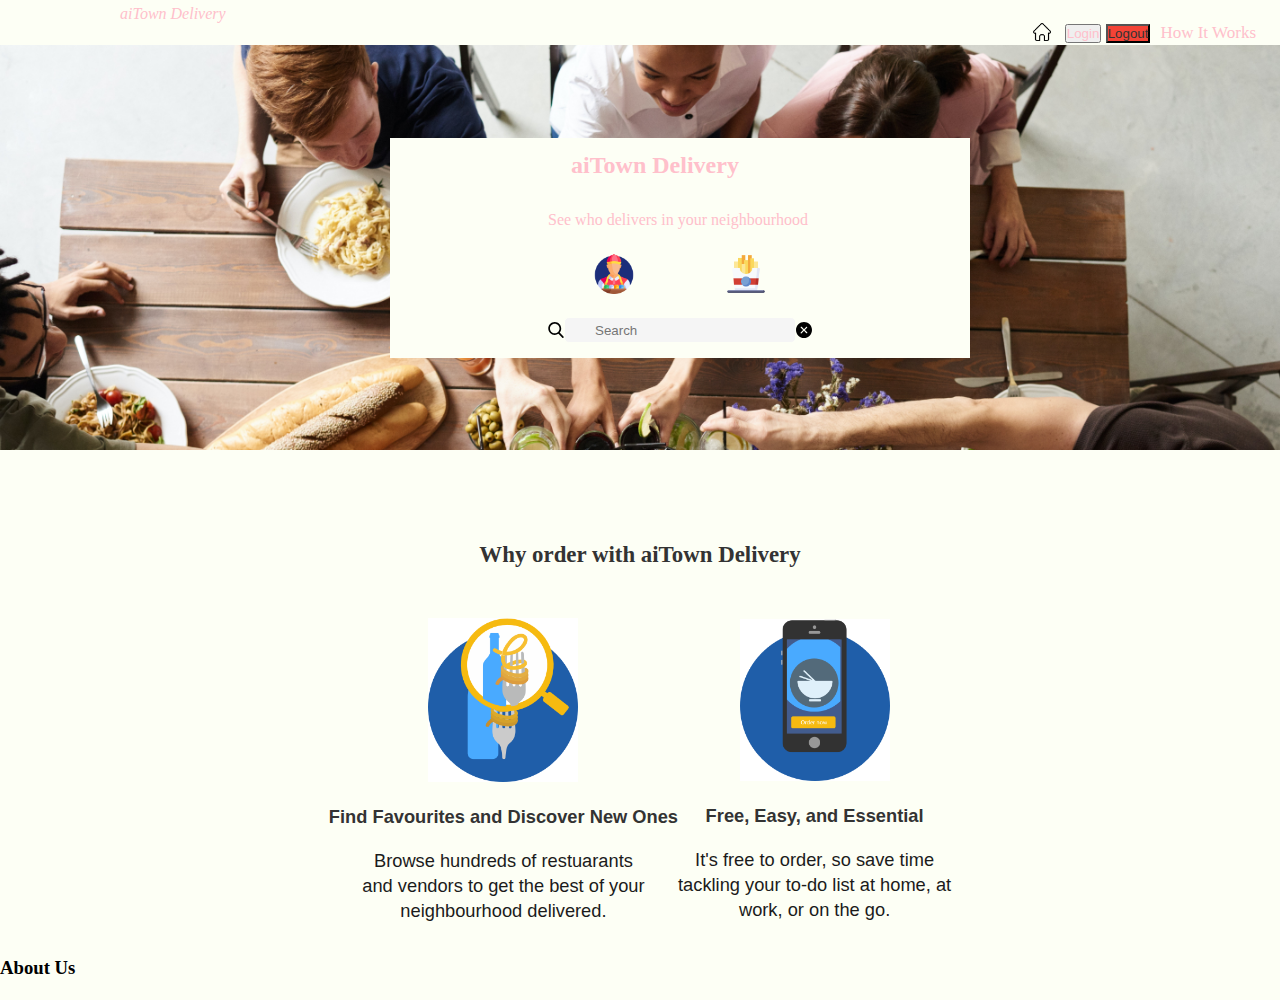
<file: index.html>
<!DOCTYPE html>
<html lang="en">
<head>
    <meta charset="UTF-8">
    <meta http-equiv="X-UA-Compatible" content="IE=edge">
    <meta name="viewport" content="width=device-width, initial-scale=1.0">
    <title>aiTown Delivery</title>
    <link rel="stylesheet" href="style.css">
</head>
<body>
    <div class="bodyContainer">
        <!-- 928 x 3377.88 -->
        <section class="siteSearchPanel">
            <div class="topNav">
                <div class="logo">
                    <i>aiTown Delivery</i>
                </div>
                <nav id="navPanel">
                    <a href="">How It Works</a>
                    <div class="button_zone">
                        <button class="login" onclick="login()">Login</button>
                        <button class="logout" onclick="logout()">Logout</button>
                        <p class="button_par"></p>
                      </div>
                    <a href="index.html"> <img src="images/home.png" alt="Home button icons created by Dragon Icons - Flaticon" class="homeIcon"/></a>
                </nav>
            </div>
        <div class="responsiveSearch">
            <h2>aiTown Delivery</h2>
            <p>See who delivers in your neighbourhood</p>
            <nav class="vendorPickerContainer">
                <!-- find a vendor -->
                <a href="pages/vendors.html"><img src="images/vendor.png" alt="Seller icons created by Freepik - Flaticon" class="vendorPickerIcons"/></a>
                <!-- find a fav meal -->
                <a href="pages/favourite.html"><img src="images/french-fires.png" alt="French fires icons created by surang - Flaticon" class="vendorPickerIcons" /></a>
            </nav>
            <!-- <form action="" class="formBox">
                <label for="search" class="searchPlaceholder">Search</label>
                <input type="search" id="search" name="search">
            </form> -->
            <div class="searchWrapper">
                <img class="images/search-icon" src="[data-uri]" />
                <input class="search" placeholder="Search" type="text" >
                <img class="images/clear-icon" src="[data-uri]" />
            </div>
        </div>
        </section>
        <section class="wosBox">
            <div class="wosBoxHeader">
                <h3>Why order with aiTown Delivery</h3>
            </div>
            <div class="wosBoxContent">
                <div class="wosBoxContent1">
                    <div>
                        <img src="images/bottle.webp" alt="Mirrrowed bottle" class="favIcon" />
                    </div>
                    <div>
                        <h4>Find Favourites and Discover New Ones</h4>
                        <p>Browse hundreds of restuarants<br>and vendors to get the best of your<br>neighbourhood delivered.</p>
                    </div>
                </div>
                <div class="wosBoxContent2">
                    <div>
                        <img src="images/phone.webp" alt="A sample order phone" class="favIcon" />
                    </div>
                    <h4>Free, Easy, and Essential</h4>
                    <p>It's free to order, so save time<br>tackling your to-do list at home, at<br>work, or on the go.</p>
                </div>
            </div>
        </section>
        <section>
            <h3>About Us</h3>
        </section>
    </div>

    <script src="main.js"></script>
</body>
</html>
</file>
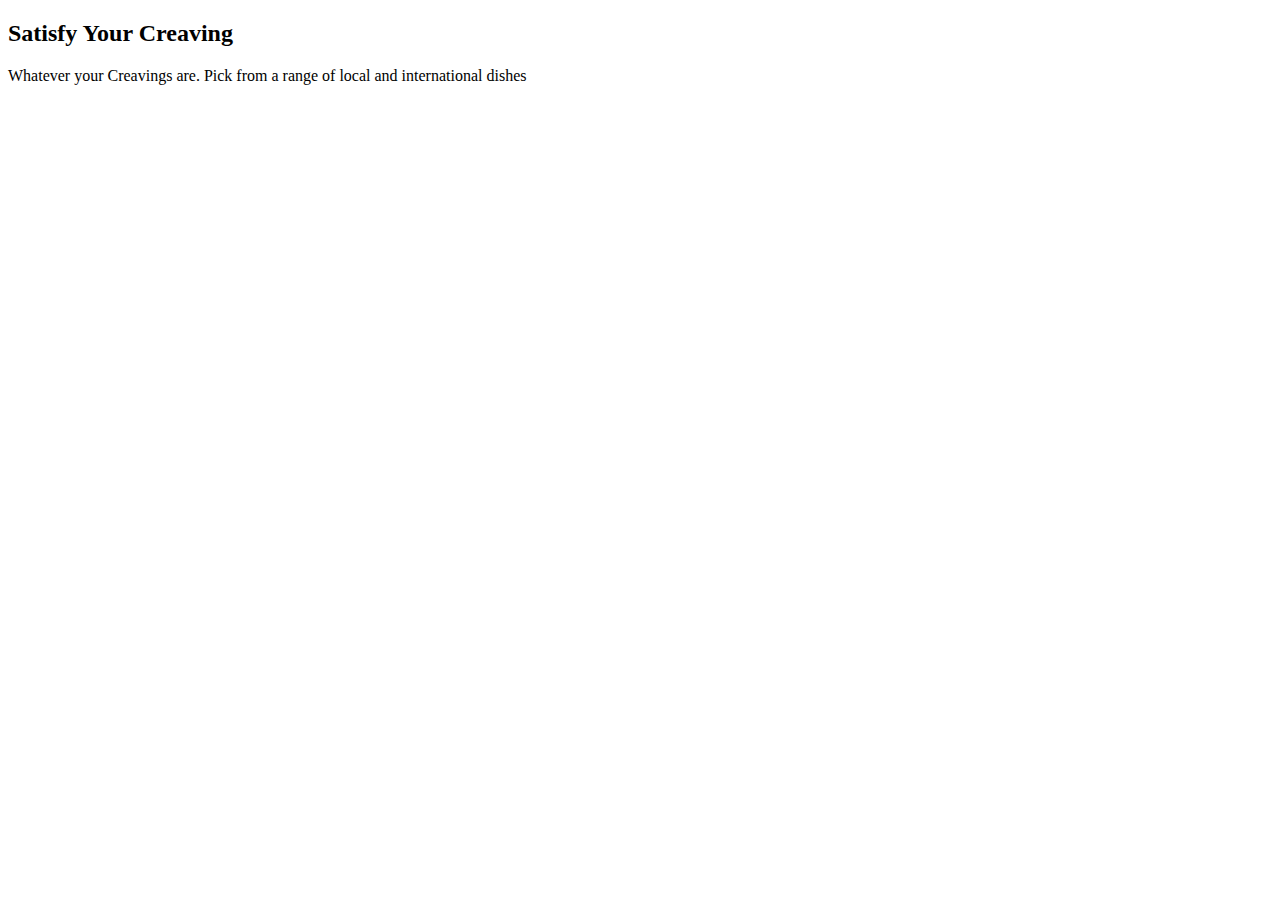
<file: pages/favourite.html>
<!DOCTYPE html>
<html lang="en">
<head>
    <meta charset="UTF-8">
    <meta http-equiv="X-UA-Compatible" content="IE=edge">
    <meta name="viewport" content="width=device-width, initial-scale=1.0">
    <title>Favfood</title>
</head>
<body>
    <section>
        <h2>Satisfy Your Creaving</h2>
        <p>Whatever your Creavings are. Pick from a range of local and international dishes</p>
    </section>
</body>
</html>
</file>
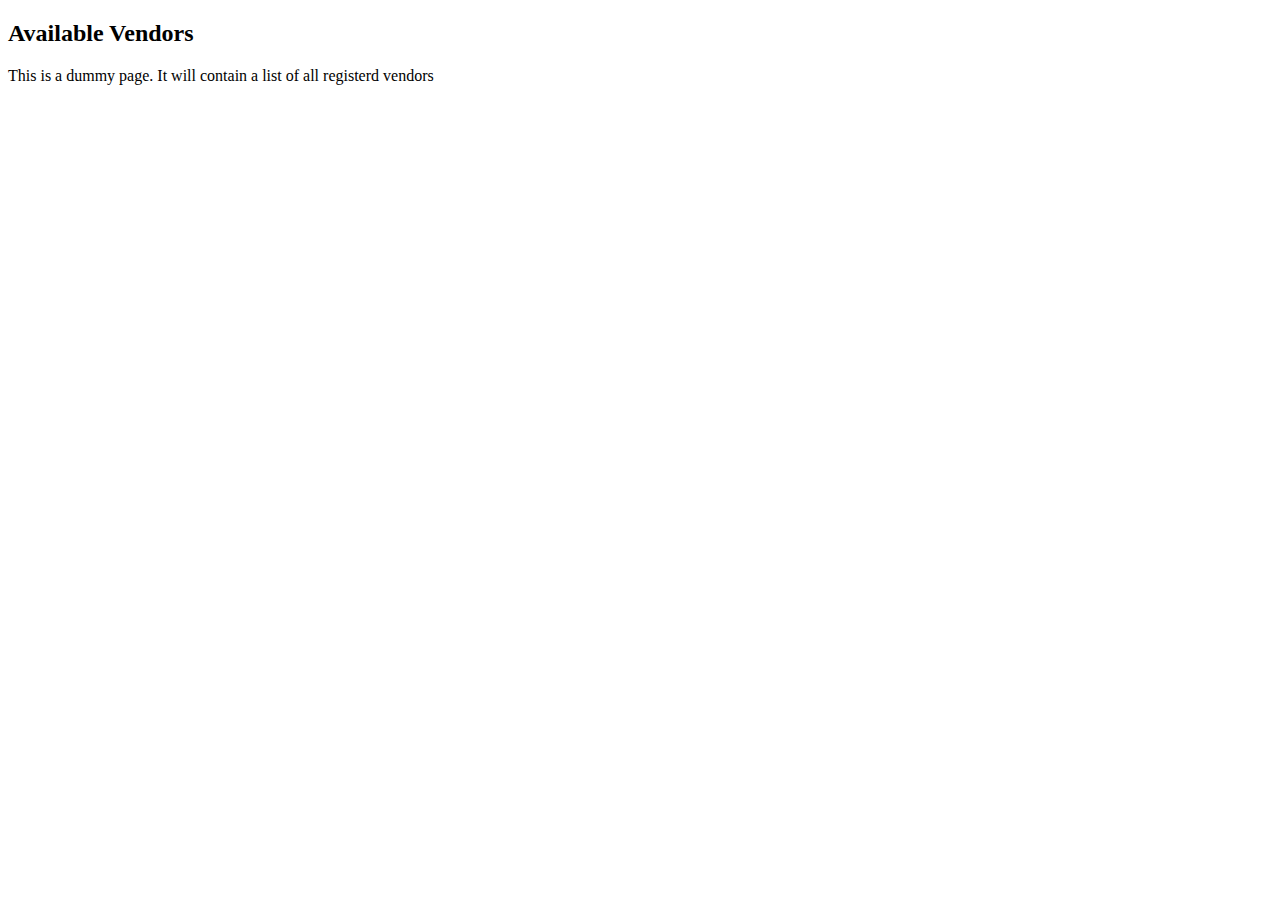
<file: pages/vendors.html>
<!DOCTYPE html>
<html lang="en">
<head>
    <meta charset="UTF-8">
    <meta http-equiv="X-UA-Compatible" content="IE=edge">
    <meta name="viewport" content="width=device-width, initial-scale=1.0">
    <title>Vendors</title>
</head>
<body>
    <section>
        <h2>Available Vendors</h2>
        <p>This is a dummy page. It will contain a list of all registerd vendors</p>
    </section>
</body>
</html>
</file>
<file: style.css>
*{
    padding: 0;
    margin: 0;
}
.bodyContainer{
    display: grid;
    grid-template-rows: 1fr 1fr 1fr;
    grid-gap: 5px;
    height: 1000px;
    background-color: #fdfff5;;
    /* background: url(bg.jpg) no-repeat center center fixed; 
    -webkit-background-size: cover;
    -moz-background-size: cover;
    -o-background-size: cover;
    background-size: cover; */
    /* width: 928px; */
    /* height: 850px */
    /* background: ; */
}
.siteSearchPanel{
    display: grid;
    height: 450px;
    color: pink;
    /* margin-left: -70px; */
    background: url(images/bg.jpg) no-repeat center center fixed; 
    -webkit-background-size: cover;
    -moz-background-size: cover;
    -o-background-size: cover;
    background-size: cover;
}
.topNav{
    display: flex;
    flex-direction: column;
    height: 40px;
    padding: 5px 10px 0 120px;
    background-color: #fdfff5;
    position: sticky;
    top: 0;
}
#navPanel{
    display: flex;
    flex-direction: row-reverse;
    text-align: center;
    font-size: 17px;
}
#navPanel a{
    text-decoration: none;
    color: pink;
    padding: 0 14px 16px 0;
}
.login{
    color: pink;
}
.logout{
    background:#f44336;
    color:#333;
}
button.login:hover{ 
    background:#fff;
    color:#8BC34A;
    /* box-shadow:10px 10px 24px 0px rgba(0,0,0,0.26); */
    transform:scale(1.1);
}
button.logout:hover{    
    background:#fff;
    color:#f44336;
    /* box-shadow:10px 10px 24px 0px rgba(0,0,0,0.26); */
    transform:scale(1.1);
}
.button_zone{
    padding: 0 10px 10px 0;
    align-items:center;
    justify-content:center;
    /* border-top: 2px solid #455A64; */
}
.homeIcon{
    width: 18px;
}
.responsiveSearch{
    display: grid;
    justify-content: center;
    grid-template-rows: 1fr 1fr 1fr 1fr;
    width: 500px;
    /* margin-bottom: 10%; */
    height: 220px;
    align-items: center;
    padding: 0 40px 0 40px;
    margin-left: 390px;
    font-family: 'dcom-ico-font' !important;
    background-color: #fdfff5;
    -webkit-tap-highlight-color: rgba(0,0,0,0);
    font-style: normal;
    font-weight: normal;
    font-variant: normal;
    text-transform: none;
    line-height: 1;
}
.responsiveSearch a{
    text-decoration: none;
    font-family: 'dcom-ico-font' !important;
    -webkit-tap-highlight-color: rgba(0,0,0,0);
    font-style: normal;
    font-weight: normal;
    font-variant: normal;
    text-transform: none;
    line-height: 1;
    color: #333;
}
.vendorPickerContainer{
    display: flex;
    justify-content: space-around;
}
.vendorPickerIcons{
    width: 40px;
}
.formBox{
    width: 100%;
    font-size: 17px;
}
/* .searchPlaceholder{
    border: 1px solid grey;
    border-radius: 5px;
    height: 20px;
    width: 100%;
    padding: 2px 23px 2px 30px;
    outline: 0;
    background-color: #f5f5f5;
} */
.searchWrapper {
    position: relative;
    display: flex;
    min-width: 100px;
}
.search-icon {
    position: absolute;
    top: 6px;
    left: 8px;
    width: 14px;
  }

  .clear-icon {
    position: absolute;
    top: 8px;
    right: 8px;
    width: 10px;
    cursor: pointer;
    /* <!-- visibility: hidden; --> */
  }
  .search {
    border: 1px solid #fdfff5;
    border-radius: 5px;
    height: 20px;
    width: 100%;
    padding: 2px 23px 2px 30px;
    outline: 0;
    background-color: #f5f5f5;
  }
  .search:hover, .search:focus {
    border: 1.5px solid pink;
    background-color: white;
  }
.responsiveSearch h2{
    text-align: center;
    margin-left: -50px;
}
.wosBox{
    display: grid;
    grid-template-rows: 1fr 4fr;
    /* height: 70px; */
    grid-gap: 1rem;
    justify-content: center;
    /* width: 10px; */
    /* padding: 2px 0 0 10px; */
    margin-top: 5%;
    background-color: #fdfff5;
}
.wosBoxHeader h3{
    text-align: center;
    color: #333;
    -webkit-text-size-adjust: 100%;
    margin-block-start: 1em;
    margin-block-end: 1em;
    margin-inline-start: 0px;
    margin-inline-end: 0px;
    font-size: 1.429rem;
}
.wosBoxContent{
    display: flex;
    text-align: center;
    align-items: center;
    margin: 0 20px 10px 20px;
}
.wosBoxContent h4{
    font-family: "Open Sans",Arial,sans-serif;
    color: #333;
    -webkit-text-size-adjust: 100%;
    margin-block-start: 1em;
    margin-block-end: 1em;
    margin-inline-start: 0px;
    margin-inline-end: 0px;
    font-size: 1.1429rem;
    line-height: 1.5714rem;
    /* width: ; */
}
.wosBoxContent p{
    font-family: "Open Sans",Arial,sans-serif;
    color: #1b1b1b;
    /* width: 180px; */
    -webkit-text-size-adjust: 100%;
    margin-block-start: 1em;
    margin-block-end: 1em;
    margin-inline-start: 0px;
    margin-inline-end: 0px;
    font-size: 1.1429rem;
    line-height: 1.5714rem;
}
.favIcon{
    width: 150px;
}
</file>
